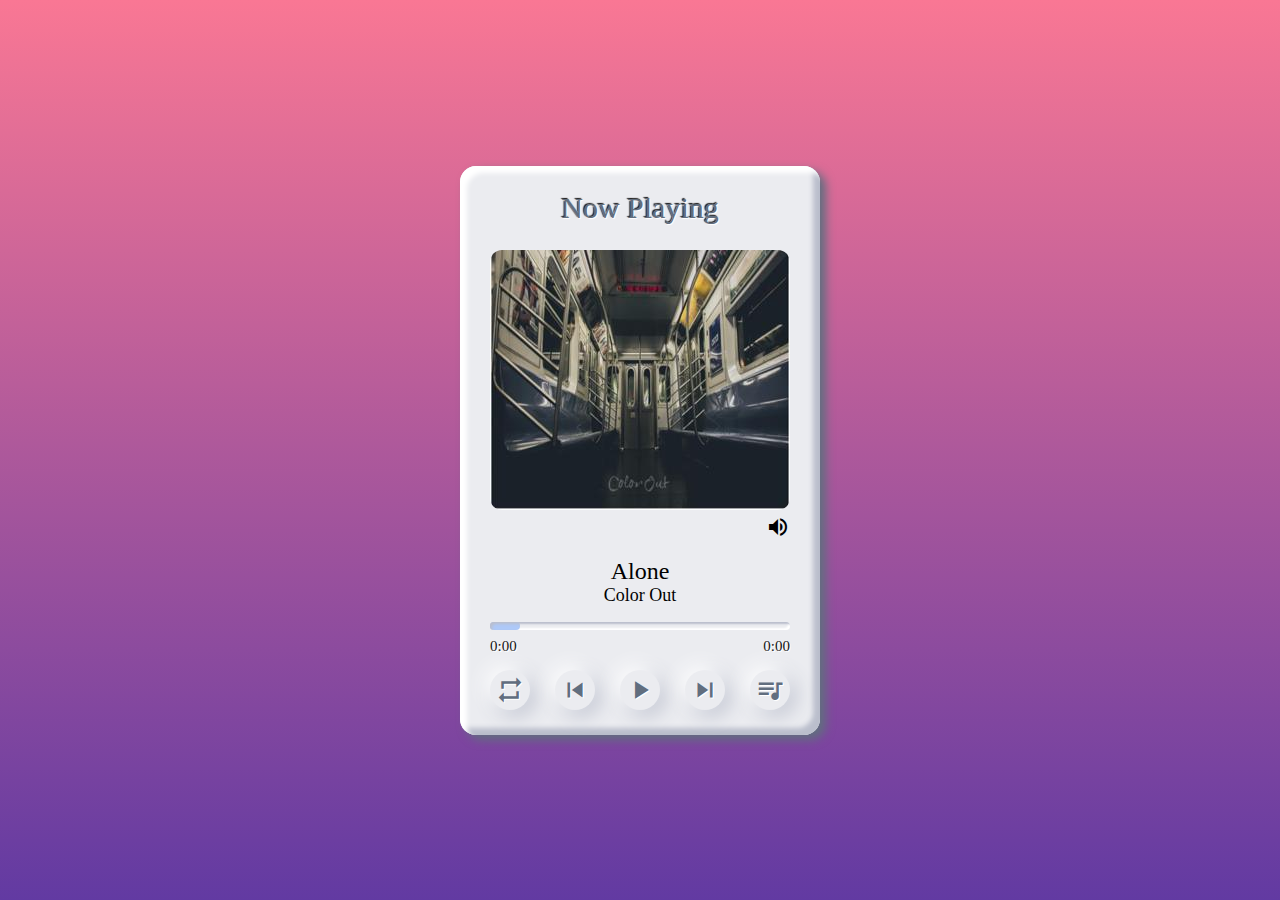
<file: index.html>
<!DOCTYPE html>
<html lang="en">
<head>
    <meta charset="UTF-8">
    <meta name="viewport" content="width=device-width, initial-scale=1.0">
    <title>Document</title>
    <link rel="stylesheet" href="https://fonts.googleapis.com/css2?family=Poppins:wght@100;200;300;400;500;600;700;800;900&display=swap">
  <link rel="stylesheet" href="https://fonts.googleapis.com/css2?family=Material+Icons">
  <link rel="stylesheet" href="css/style.css">
</head>


<body>
    <div class="player_body">
        <div class="top">
          <h2>Now Playing</h2>
        </div>
        <div class="album">
          <img src="images/album1.jpg" alt="Alone -- Color Out">
        </div>
        <!--<input type="range" id="volume">-->
        <div class="volume">
            <span id="volume-btn" class="material-icons">volume_up</span>
            <!--volume_down, volumn_up, volume_off-->
            <div id="volume-ctrl" class="hidden">
              <div class="volumebg">
                <input type="range" class="volumrange" min="0" max="100" value="50" step="1">
              </div>
            </div>
        </div>
        <div class="info">
          <p class="name">Alone</p>
          <p class="artist">Color Out</p>
        </div>
        <div class="etc">
          <div class="play_list">
            <ul></ul>
          </div>
        </div>
        <div class="progress">
          <div class="bar"><audio src="" id="mainAudio"></audio></div>
          <div class="timebox">
            <span class="current">0:00</span><span class="duration">0:00</span>
          </div>
        </div>
        <div class="controls">
            <span id="repeatBtn" class="material-icons">repeat</span>
            <span id="prevBtn" class="material-icons">skip_previous</span>
            <span id="playBtn" class="material-icons">play_arrow</span> 
            <span id="nextBtn" class="material-icons">skip_next</span>
            <span id="listBtn" class="material-icons">queue_music</span>
          </div>
        </div>
        <script src="js/music_list.js"></script>
        <script>
            const audioVolume = document.getElementById('volume-control');
            //-----------------------------------------------
            const musicApp = document.querySelector('.player_body');
            const musicAudio = musicApp.querySelector('#mainAudio');    
            const playBtn = musicApp.querySelector('#playBtn');
            let list_index = 0;
            //----------------------------
            const albumImg = musicApp.querySelector('.album>img');
            const musicName = musicApp.querySelector('.name');
            const artistName = musicApp.querySelector('.artist');
            const totalTime = musicApp.querySelector('.duration');
            const playTime = musicApp.querySelector('.current');
            const progressive = musicApp.querySelector('.progress');
            const progressBar = musicApp.querySelector('.bar');
            const prevBtn = musicApp.querySelector('#prevBtn');
            const nextBtn = musicApp.querySelector('#nextBtn');
            //----------------------------
            audioVolume.addEventListener("change", function(e) {
            console.log (this.value/10);
            });
            //--------------------------------------
            const loadMusic = (num) =>{
              musicAudio.src = `songs/${musicList[num].audio}.mp3`;
              albumImg.src = `images/${musicList[num].img}.jpg`;
              musicName.innerText = musicList[num].name;
              artistName.innerHTML = musicList[num].artist;
              totalTime.innerHTML = musicList[num].total;
            }
            loadMusic(list_index);
            const musicPlay = () =>{
              playBtn.innerHTML="pause";
              musicAudio.play();
            }
            const musicPause = () =>{
              playBtn.innerHTML="play_arrow";
              musicAudio.pause();
            }
            const prevMusic = () =>{
              list_index--;
              if( list_index < 0 ){        
                list_index = musicList.length-1;      
              }
              loadMusic(list_index);
              musicPlay();
            }
            const nextMusic = () =>{
              list_index++;
              if( list_index >= musicList.length ){        
                list_index = 0;      
              }
              loadMusic(list_index);
              musicPlay();
            }
            playBtn.addEventListener('click', ()=>{
              if(playBtn.innerText=='play_arrow'){
                musicPlay();
              }else{
                musicPause();
              }
            });
            nextBtn.addEventListener('click', ()=>{
              nextMusic();
            });
            prevBtn.addEventListener('click', ()=>{
              prevMusic();
            });
          
            musicAudio.addEventListener('timeupdate', (e)=>{
              let current = e.target.currentTime;
              let duration = e.target.duration;
              let progressRatio = ( current/duration )*100;
              progressBar.style.width = `${progressRatio}%`;
              let currentMin = Math.floor( current/60 );
              let currentSec = Math.floor( current%60 );
              if( currentMin<10 ){
                currentMin = `0${currentMin}`;
              }
              if( currentSec<10 ){
                currentSec = `0${currentSec}`;
              }
              playTime.innerHTML = `${currentMin} : ${currentSec}`;
            })
        
            progressive.addEventListener('click', (e)=>{
              let clickPosition = e.offsetX;  //console.log( e.pageX, e.offsetX );
              let maxWidth = progressive.clientWidth;  // console.log( maxWidth );
              musicAudio.currentTime = ( clickPosition / maxWidth )*musicAudio.duration;
              if( playBtn.innerHTML == 'play_arrow'){
                musicPlay();
              }
            })
            /*테스트 개선 사항*/
            const musicListName = listBox.querySelector('li');

            const listClassActive=()=>{
              musicListName.forEach((list)=>{
                if(list_index == list.getAttribute('data-index')){
                  list.classList.add('active');
                }else{
                  list.classList.remove('active');
                }
              });
            }
            musicListName.forEach((list)=>{
              list.addEventListener('click',(e)=>{
                list_index = e.currentTarget.dataset.index;
                listClassActive();
                loadMusic(list_index);
                musicPlay();
              });
            });
            const volumeBtn = musicApp.querySelector('#volume-btn');
            const volumeCtrl = musicApp.querySelector('#volume-ctrl');
            const volumeRange = musicApp.querySelector('#volume-range');
            musicAudio.volume = 0.5;
            volumebtn.addEventListener('click',(evt)=>{
              evt.target.classList.toggle('open');
              volumeCtrl.classList.toggle('hidden');
            })
            volumeRange.addEventListener('change',()=>{
              musicAudio.volumeRange.value/100;
              let currentVol = musicAudio.volume;
              if(currentVol ===0){
                volumeBtn.innerHTML = 'volume_off';
              }else if(currentVol<=0.5){
                volumeBtn.innerHTML = 'volume_down';
              }else{
                volumeBtn.innerHTML = 'volume_up';
              }
            })
          </script>
</body>
</html>
</file>
<file: css/style.css>
@charset "utf-8";

    body,div,h2,p{  margin:0px;  padding:0px;  box-sizing:border-box;  }
    :root{
      --color-red:#ae1100;       --body-bg:#969aa5;        --play-bg:#ebecf0;
      --color-light:#ffffff;     --color-shadow:#babecc;   --text-color:#616e7f;
      --bar-bg:#aec9f8;          --text-size:30px;
      --pink:#f97794;            --violet:#623aa2;
    }
    body{
      height:100vh; background:var(--body-bg); 
      display:flex; justify-content:center; align-items:center;
      background:linear-gradient(var(--pink)0%, var(--violet)100%);
    }
    .player_body{
      width:360px; padding:25px 30px; border-radius:16px; background:var(--play-bg);
      user-select:none;  position:relative;
      box-shadow: 6px 5px 10px 0px var(--text-color), 
                  7px 7px 5px 0px var(--color-light) inset,
                  -7px -7px 5px 0px var(--color-shadow) inset;
    }
    .top{  margin-bottom:25px;  }
    .top>h2{
      font-size:var(--text-size);  font-weight:500;  color:var(--text-color); text-align:center;
      text-shadow:1px 1px 1px var(--color-light), -1px -1px 1px #151515;
    }
    .album{
      height:260px;  border-radius:12px;  overflow:hidden;
    }
    .album>img{
      width:100%;  height:100%;  object-fit:cover;  object-position:center bottom;
      /* fill(비율유지없음) , contain, cover, none(크기조절없음), scale-down(none,contain중 크기 작은값) */
    }
    #volumebtn{
        margin:10px; width:50%;
        position:absolute; right:10px; bottom:130px;
      }
    .info{
      text-align:center;  font-size:calc(var(--text-size) * 0.8); margin:calc(var(--text-size) * 0.5);
    }
    .info>.artist{   font-size:calc(var(--text-size) * 0.6);  }

    .progress{
      height:8px;  border-radius:8px;  background:var(--play-bg);  
      box-shadow:2px 2px 2px 0px var(--color-shadow) inset, 
                -2px -2px 2px 0px var(--color-light) inset;
    }
    .progress>.bar{
      width:10%;  height:8px;  border-radius:8px;  background:var(--bar-bg);
      box-shadow:2px 2px 3px 0px var(--color-shadow) inset;
    }
    .progress>.timebox{
      margin-top:8px;  font-size:calc(var(--text-size) * 0.5);
      display:flex; justify-content:space-between;   
    }
    .progress>.timebox>span{  color:#151515; text-shadow:1px 1px 0px var(--color-light); }

    .controls{
      margin-top:40px;  display:flex;  justify-content:space-between; align-items:center;
    }
    .controls>span{
      font-size:var(--text-size); width:40px; height:40px; border-radius:50%;
      background:var(--play-bg);  color:var(--text-color);
      display:flex; justify-content:center; align-items:center;
      box-shadow:-5px -5px 20px 0px var(--color-light), 5px 5px 20px 0px var(--color-shadow);
      text-shadow:1px 1px 0px var(--color-light);
    }
    .controls>span:hover, .controls>span:active{
      color:var(--color-red); 
      box-shadow:-3px -3px 5px 0px var(--color-light), 3px 3px 5px 0px var(--color-shadow);
    }
    /*테스트 이후 개선사항*/
    .play_list li.active{ color:#d9a6a6}
    .volume{ position:relative; text-align:right; margin-top:5px;}
    .volume>#volume-btn{ cursor: pointer;}
    .volume>#bolume-btn.open{ color:#ae1100;}
    .volume>#bolume-ctrl{
      position:absolute; right:0px; bottom:24px; width:30px; height:130px;
      background:rgba(128, 64, 32, 0.6); border-radius:6px;
    }
    .volume>#volume-ctrl.hidden{ display:none;}
    .volume>#volume-ctrl>.volumebg{
      width:6px; height:90px; border-radius:3px; background:rgba(255, 255, 255, 0.4);
      position:absolute; left:50%; top:50%; transform:translate(-50%,-50%);
      overflow: hidden;
    }
    .volume>#volume-ctrl>.volumebg>.volumerange{
      transform-origin:center right; transform:rotate(270deg);
      -webkit-appearance:none; cursor: pointer;
      position:absolute; right:1px; top:-10px; width:121px; 
    }
    .volume>#volume-ctrl>.volumebg>.volumerange:focus{ outline:none;}
    .volume>#volume-ctrl>.volumebg>.volumerange::-webkit-slider-runnable-track{
      width:100%; height:100%; border-radius:3px;
    }
    .volume>#volume-ctrl>.volumebg>.volumerange::-webkit-slider-thumb{
      -webkit-appearance:none;
      width:6px; height:6px; border-radius:3px; background:#fff;
      box-shadow:-100vw 0 0 100vw #9eb2db;
    }
</file>
